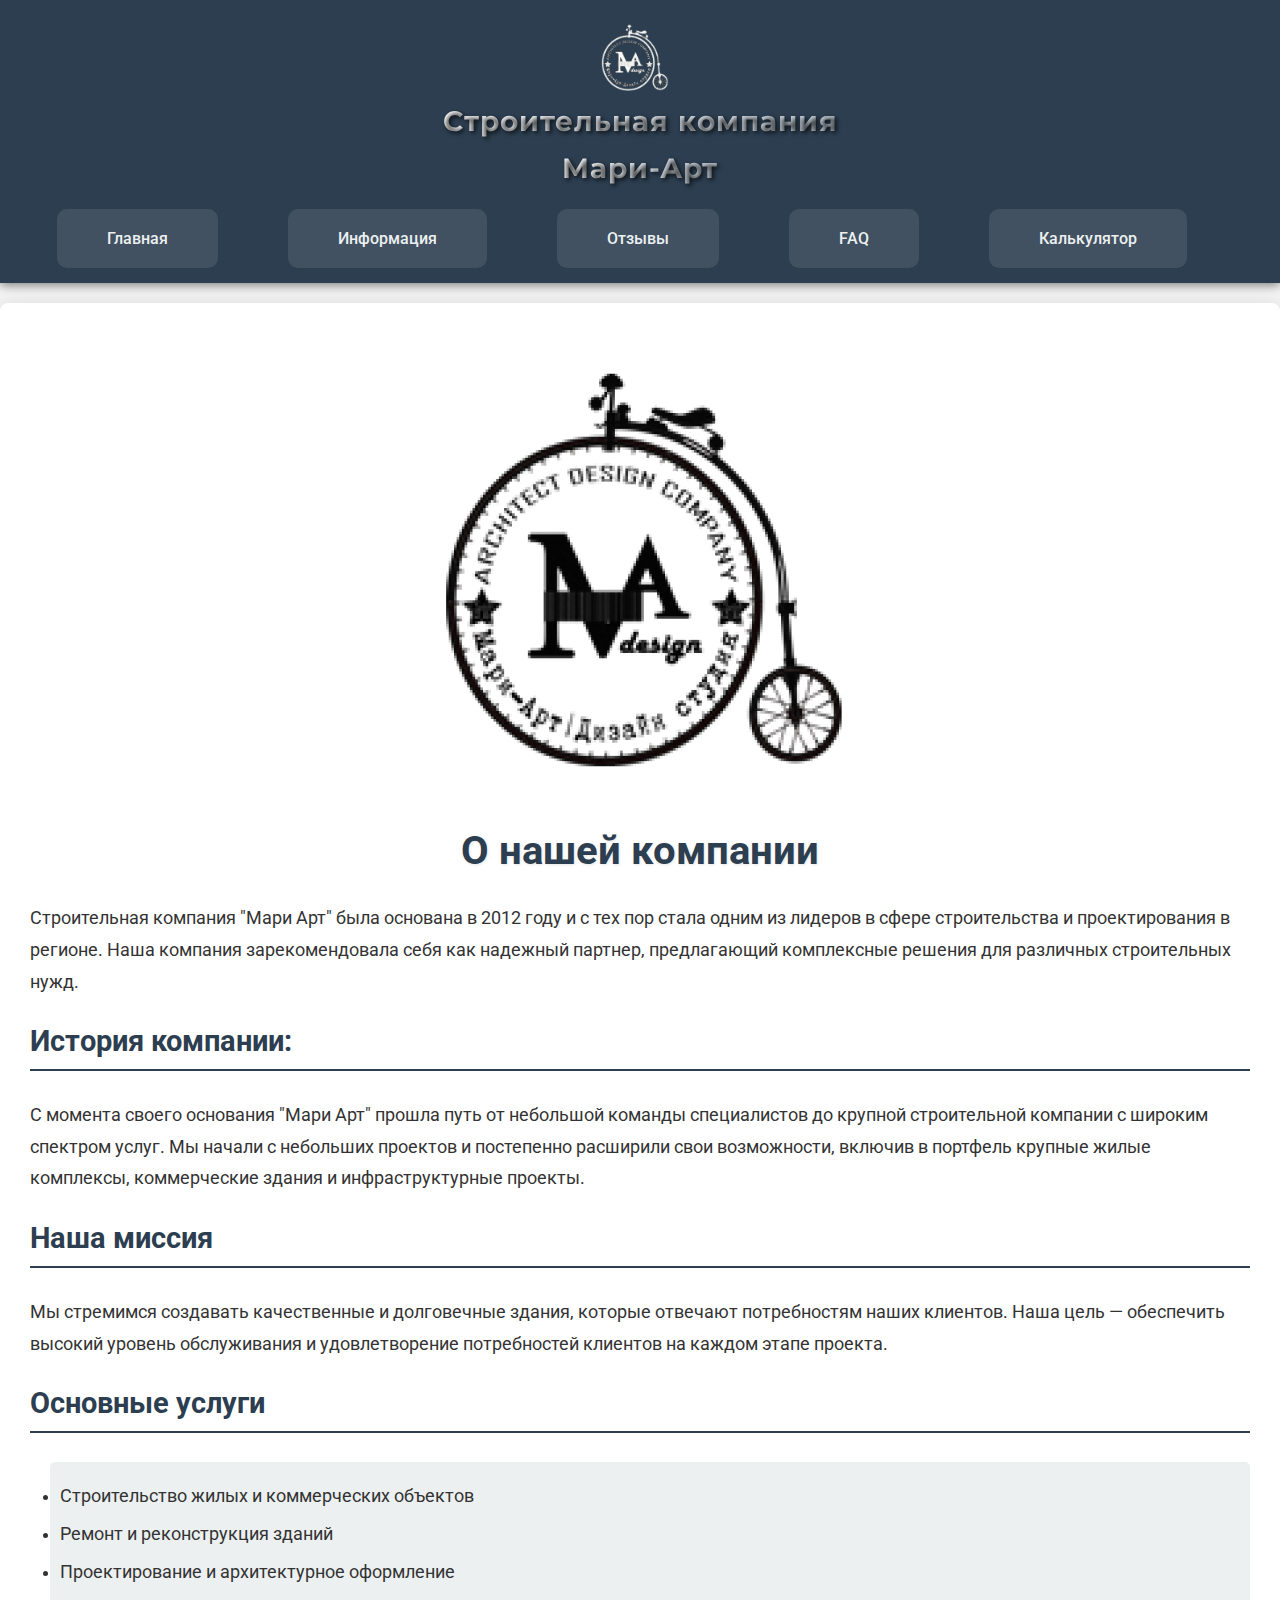
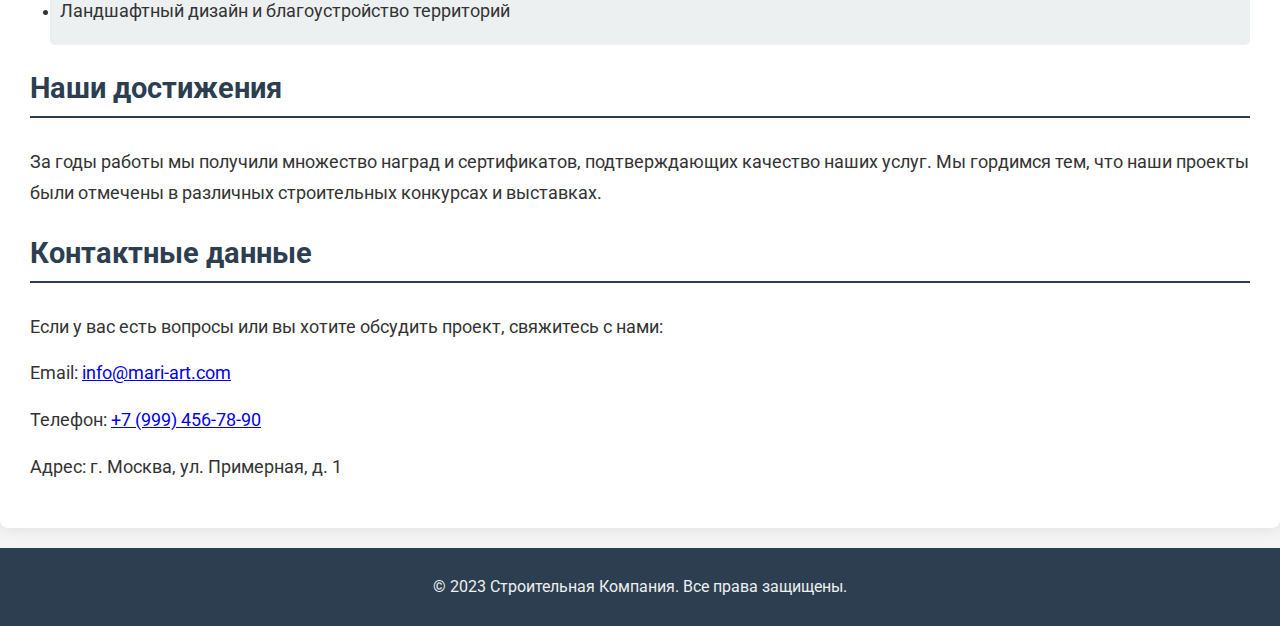
<file: about.html>
<!DOCTYPE html>
<html lang="ru">
<head>
    <meta charset="UTF-8">
    <meta name="viewport" content="width=device-width, initial-scale=1.0">
    <title>О нас - Строительная Компания</title>
    <link rel="stylesheet" href="styles.css"> 
    <link rel="stylesheet" href="imagesc.css">
    <link rel="preconnect" href="https://fonts.googleapis.com">
    <link rel="preconnect" href="https://fonts.gstatic.com" crossorigin>
    <link href="https://fonts.googleapis.com/css2?family=Roboto:wght@400;700&display=swap" rel="stylesheet">
    <link href="https://fonts.googleapis.com/css2?family=Montserrat:wght@400;700&display=swap" rel="stylesheet">
</head>
<body>
    <header class="header-12">
        <div class="container-12">
            <div class="logo-12">
                <img src="images/logo1.png" alt="Логотип компании" class="logo-image-14">
                <span class="company-name">Строительная компания</span>
                <span class="brand-name">Мари-Арт</span>
            </div>
                <ul class="nav-list-12">
                    <li><a href="index.html">Главная</a></li>
                    <li><a href="about.html">Информация</a></li>
                    <li><a href="otsivi.html">Отзывы</a></li>
                    <li><a href="faq.html">FAQ</a></li>
                    <li><a href="calc.html">Калькулятор</a></li> 
                </ul>   
        </div>
    </header>
    
    <section class="about78">
        <div class="logo-container78">
            <img src="images/logo.PNG" alt="Логотип" class="logo-img78"> 
        </div>
        <h2 class="section-title78">О нашей компании</h2>
        <p>Строительная компания "Мари Арт" была основана в 2012 году и с тех пор стала одним из лидеров в сфере строительства и проектирования в регионе. Наша компания зарекомендовала себя как надежный партнер, предлагающий комплексные решения для различных строительных нужд.</p>
        
        <h3 class="sub-title78">История компании:</h3>
        <p>С момента своего основания "Мари Арт" прошла путь от небольшой команды специалистов до крупной строительной компании с широким спектром услуг. Мы начали с небольших проектов и постепенно расширили свои возможности, включив в портфель крупные жилые комплексы, коммерческие здания и инфраструктурные проекты.</p>

        <h3 class="sub-title78">Наша миссия</h3>
        <p>Мы стремимся создавать качественные и долговечные здания, которые отвечают потребностям наших клиентов. Наша цель — обеспечить высокий уровень обслуживания и удовлетворение потребностей клиентов на каждом этапе проекта.</p>
        
        <h3 class="sub-title78">Основные услуги</h3>
        <ul class="service-list78">
            <li>Строительство жилых и коммерческих объектов</li>
            <li>Ремонт и реконструкция зданий</li>
            <li>Проектирование и архитектурное оформление</li>
            <li>Ландшафтный дизайн и благоустройство территорий</li>
        </ul>
        
        <h3 class="sub-title78">Наши достижения</h3>
        <p>За годы работы мы получили множество наград и сертификатов, подтверждающих качество наших услуг. Мы гордимся тем, что наши проекты были отмечены в различных строительных конкурсах и выставках.</p>
        
        <h3 class="sub-title78">Контактные данные</h3>
        <p>Если у вас есть вопросы или вы хотите обсудить проект, свяжитесь с нами:</p>
        <p>Email: <a href="mailto:info@mari-art.com">info@mari-art.com</a></p>
        <p>Телефон: <a href="tel:+79994567890">+7 (999) 456-78-90</a></p>
        <p>Адрес: г. Москва, ул. Примерная, д. 1</p>
    </section>

    <footer>
        <div class="container">
            <p>&copy; 2023 Строительная Компания. Все права защищены.</p>
        </div>
    </footer>
</body>
</html>
</file>
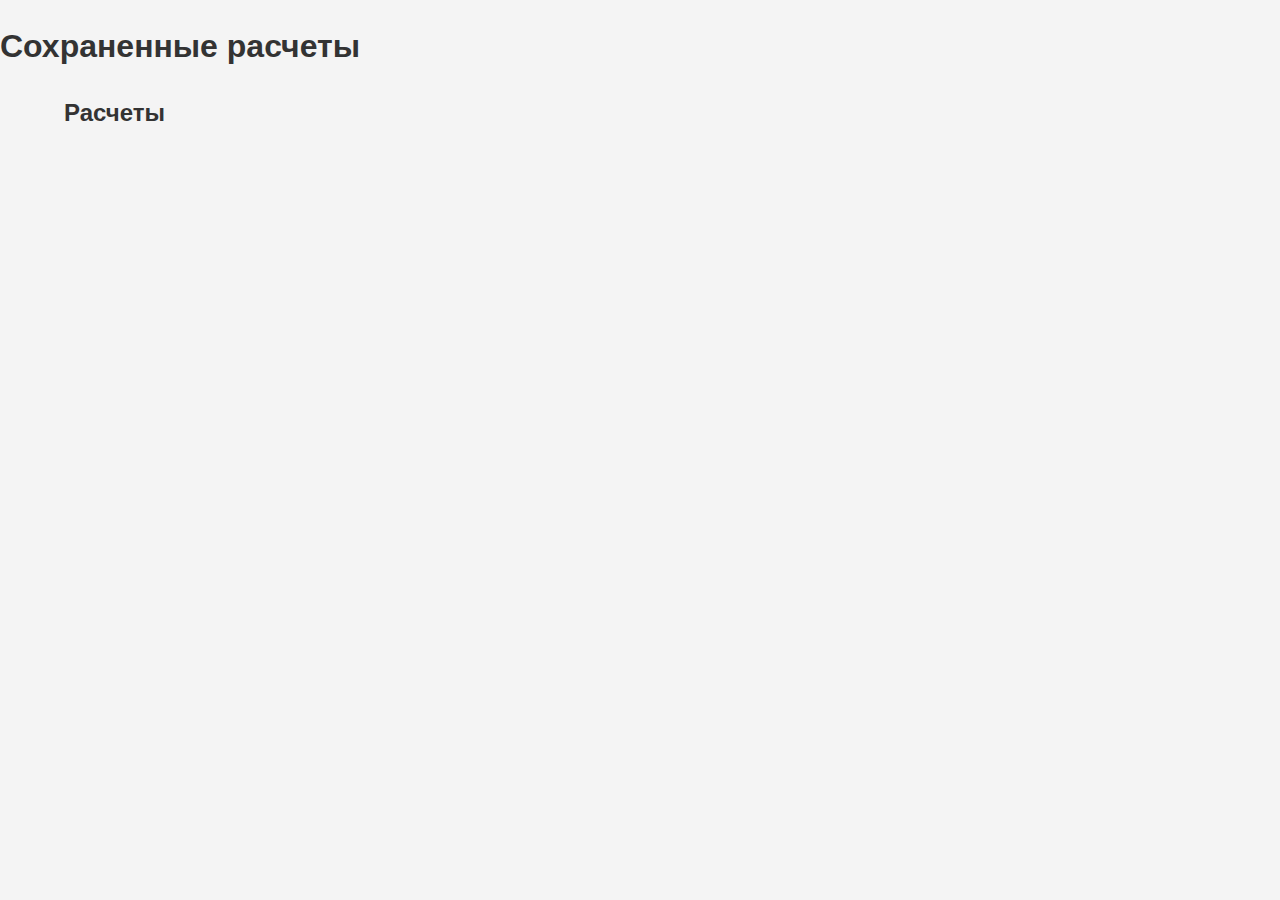
<file: admin.html>
<!DOCTYPE html>
<html lang="ru">
<head>
    <meta charset="UTF-8">
    <meta name="viewport" content="width=device-width, initial-scale=1.0">
    <title>Админка - Сохраненные расчеты</title>
    <link rel="stylesheet" href="styles.css"> 
</head>
<body>
    <header>
        <h1>Сохраненные расчеты</h1>
    </header>
    <div class="container">
        <h2>Расчеты</h2>
        <ul id="savedCalculationsAdmin"></ul>
    </div>

    <script>
        // Получаем данные из localStorage и отображаем их
        const calculations = JSON.parse(localStorage.getItem('calculations')) || [];
        const savedCalculationsAdminList = document.getElementById('savedCalculationsAdmin');

        calculations.forEach((calc, index) => {
            const listItem = document.createElement('li');
            listItem.innerText = `Расчет ${index + 1}: Площадь = ${calc.area} м², Этажи = ${calc.floors}, Стоимость = ${calc.totalCost.toFixed(2)} рублей`;
            savedCalculationsAdminList.appendChild(listItem);
        });
    </script>
</body>
</html>
</file>
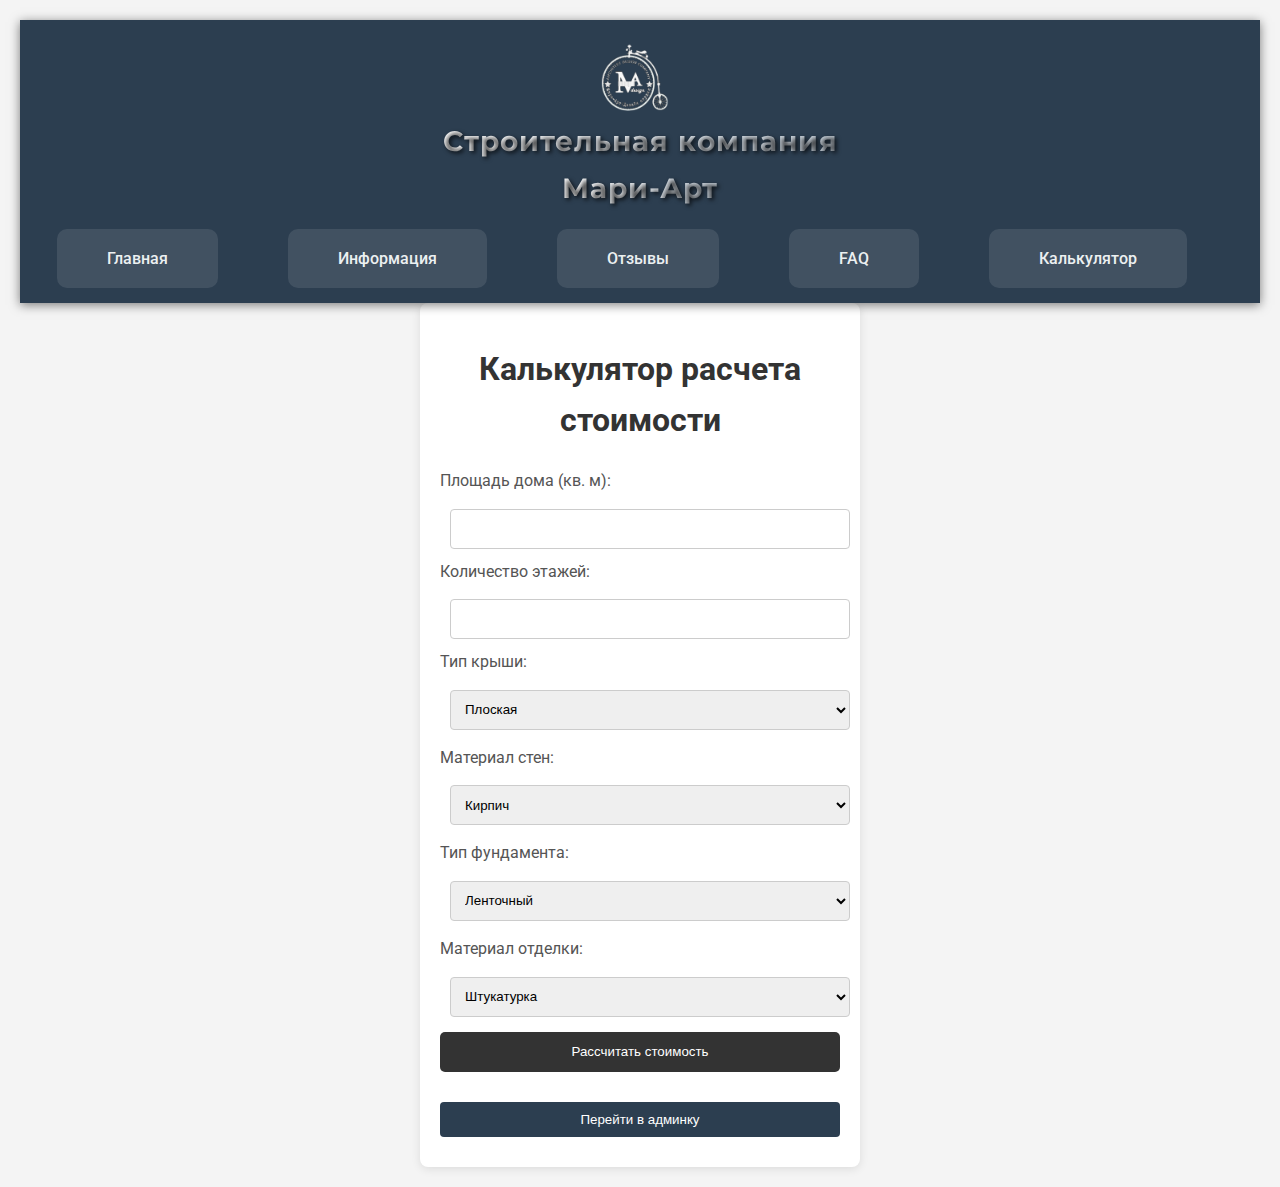
<file: calc.html>
<!DOCTYPE html>
<html lang="ru">
<head>
    <meta charset="UTF-8">
    <meta name="viewport" content="width=device-width, initial-scale=1.0">
    <title>О нас - Строительная Компания</title>
    <link rel="stylesheet" href="styles.css"> 
    <link rel="stylesheet" href="styles1.css"> 
    <link rel="stylesheet" href="styles2.css"> 
    <link rel="stylesheet" href="imagesc.css">
    <link rel="preconnect" href="https://fonts.googleapis.com">
    <link rel="preconnect" href="https://fonts.gstatic.com" crossorigin>
    <link href="https://fonts.googleapis.com/css2?family=Roboto:wght@400;700&display=swap" rel="stylesheet">
    <link href="https://fonts.googleapis.com/css2?family=Montserrat:wght@400;700&display=swap" rel="stylesheet">
</head>
<body>
    <header class="header-12">
        <div class="container-12">
            <div class="logo-12">
                <img src="images/logo1.png" alt="Логотип компании" class="logo-image-14">
                <span class="company-name">Строительная компания</span>
                <span class="brand-name">Мари-Арт</span>
            </div>
                <ul class="nav-list-12">
                    <li><a href="index.html">Главная</a></li>
                    <li><a href="about.html">Информация</a></li>
                    <li><a href="otsivi.html">Отзывы</a></li>
                    <li><a href="faq.html">FAQ</a></li>
                    <li><a href="calc.html">Калькулятор</a></li> 
                </ul>   
        </div>
    </header>

<div class="container">
    <h1>Калькулятор расчета стоимости</h1>
    <form id="constructionForm" onsubmit="return calculateCost(event)">
        <label for="area">Площадь дома (кв. м):</label>
        <input type="number" id="area" required>

        <label for="floors">Количество этажей:</label>
        <input type="number" id="floors" required>

        <label for="roofType">Тип крыши:</label>
        <select id="roofType">
            <option value="flat">Плоская</option>
            <option value="gable">Скатная</option>
            <option value="hip">Шатровая</option>
            <option value="mansard">Мансардная</option>
        </select>

        <label for="wallMaterial">Материал стен:</label>
        <select id="wallMaterial">
            <option value="brick">Кирпич</option>
            <option value="wood">Дерево</option>
            <option value="concrete">Бетон</option>
            <option value="foam">Пеноблоки</option>
        </select>

        <label for="foundationType">Тип фундамента:</label>
        <select id="foundationType">
            <option value="strip">Ленточный</option>
            <option value="pile">Свайный</option>
            <option value="slab">Плита</option>
            <option value="column">Столбчатый</option>
        </select>

        <label for="finishingMaterial">Материал отделки:</label>
        <select id="finishingMaterial">
            <option value="plaster">Штукатурка</option>
            <option value="paint">Краска</option>
            <option value="tile">Плитка</option>
            <option value="woodPanel">Деревянные панели</option>
        </select>

        <button type="submit">Рассчитать стоимость</button>
    </form>

    <div class="result" id="result"></div>

    <div id="contactForm" style="display:none;">
        <h2>Введите ваши данные</h2>
        <label for="fullName">ФИО:</label>
        <input type="text" id="fullName" required>

        <label for="email">Email:</label>
        <input type="email" id="email" required>

        <button id="submitContact" onclick="submitContact()">Отправить</button>
    </div>
    <button id="adminButton">Перейти в админку</button>
    <h2 class="hide2">Сохраненные расчеты</h2>
    <ul id="savedCalculations" class="hide2"></ul>
</div>

<script src="scripts.js"></script>
</body>
</html>
</file>
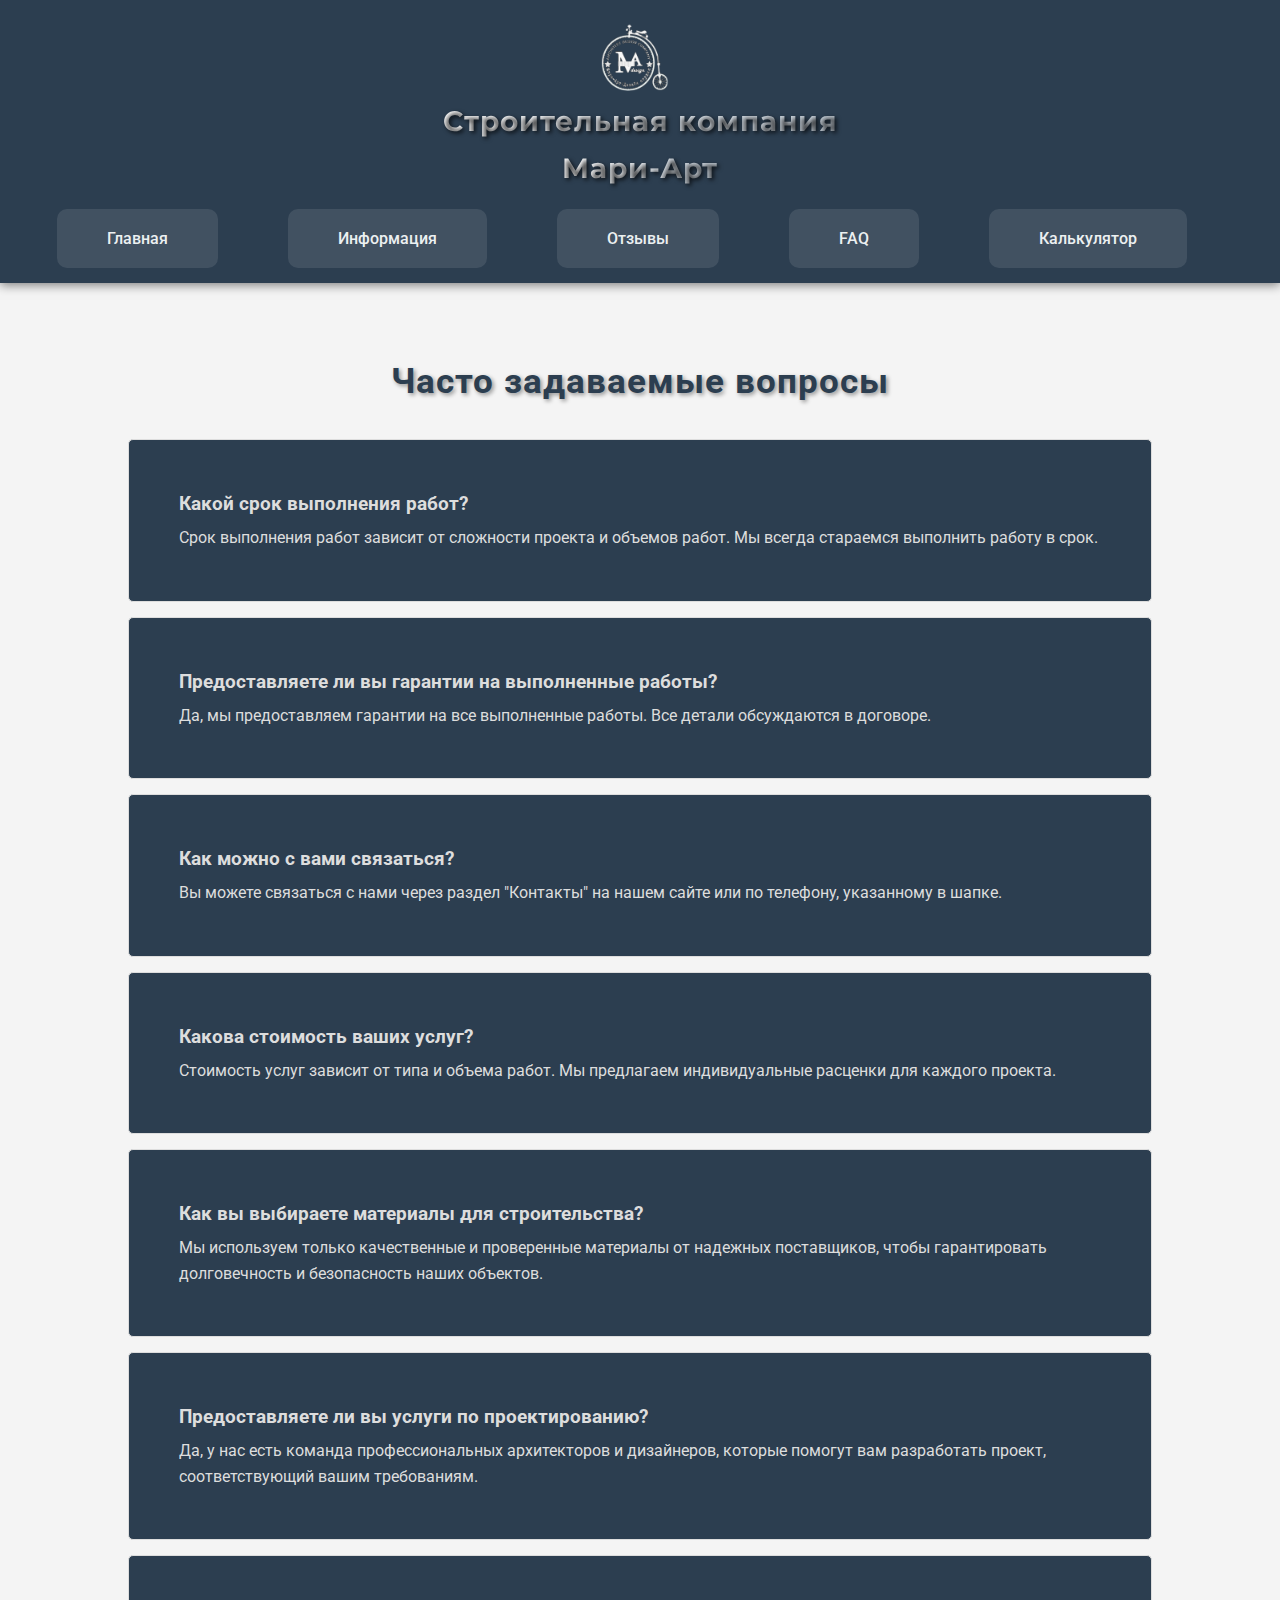
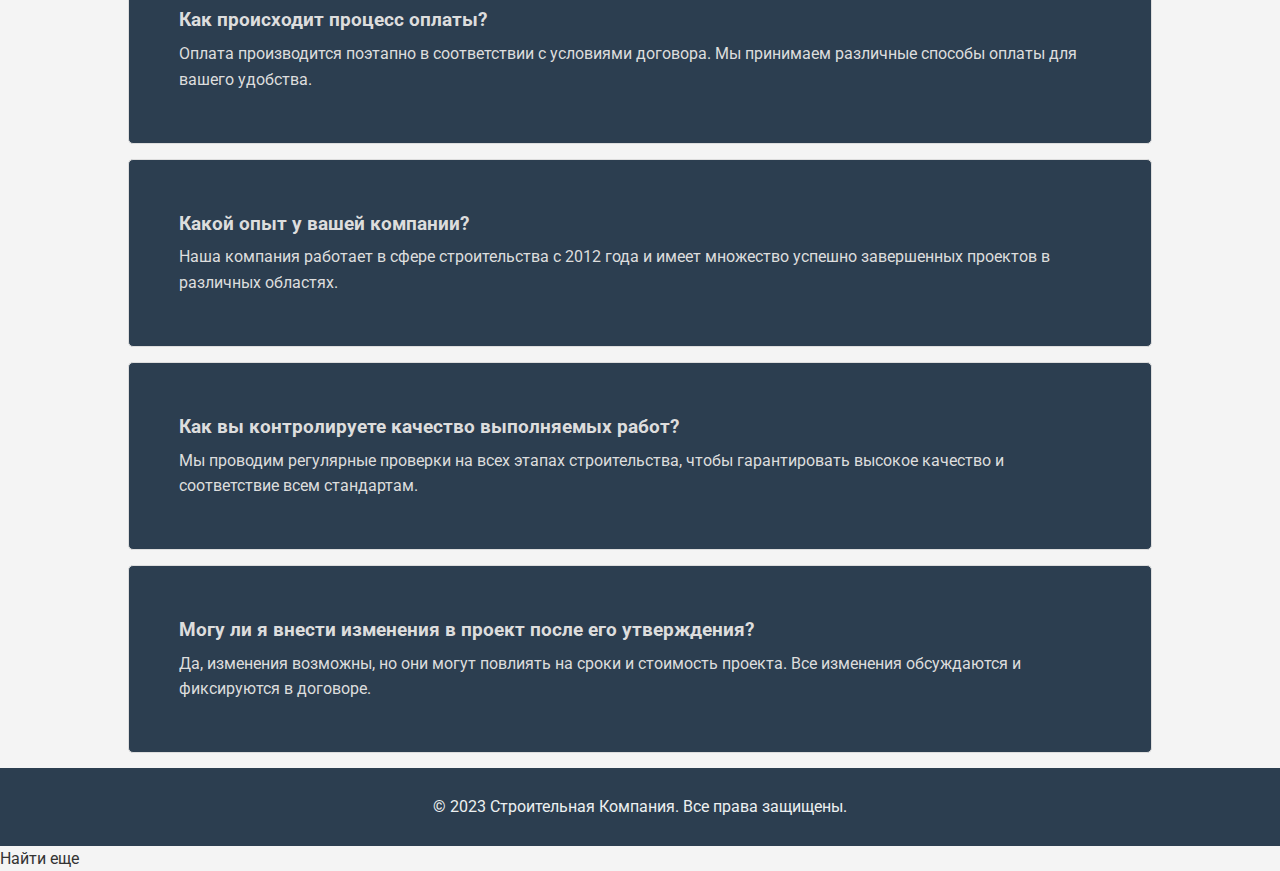
<file: faq.html>
<!DOCTYPE html>
<html lang="ru">
<head>
    <meta charset="UTF-8">
    <meta name="viewport" content="width=device-width, initial-scale=1.0">
    <title>FAQ - Строительная Компания</title>
    <link rel="stylesheet" href="styles.css">
    <link rel="stylesheet" href="imagesc.css">
    <link rel="preconnect" href="https://fonts.googleapis.com">
    <link rel="preconnect" href="https://fonts.gstatic.com" crossorigin>
    <link href="https://fonts.googleapis.com/css2?family=Roboto:wght@400;700&display=swap" rel="stylesheet">
    <link href="https://fonts.googleapis.com/css2?family=Montserrat:wght@400;700&display=swap" rel="stylesheet">
</head>
<body>
    <header class="header-12">
        <div class="container-12">
            <div class="logo-12">
                <img src="images/logo1.png" alt="Логотип компании" class="logo-image-14">
                <span class="company-name">Строительная компания</span>
                <span class="brand-name">Мари-Арт</span>
            </div>
                <ul class="nav-list-12">
                    <li><a href="index.html">Главная</a></li>
                    <li><a href="about.html">Информация</a></li>
                    <li><a href="otsivi.html">Отзывы</a></li>
                    <li><a href="faq.html">FAQ</a></li>
                    <li><a href="calc.html">Калькулятор</a></li> 
                </ul>   
        </div>
    </header>

    <section class="faq-1256">
        <div class="container-1256">
            <h2 class="section-title">Часто задаваемые вопросы</h2>
            <div class="faq-item-1256">
                <h3>Какой срок выполнения работ?</h3>
                <p>Срок выполнения работ зависит от сложности проекта и объемов работ. Мы всегда стараемся выполнить работу в срок.</p>
            </div>
            <div class="faq-item-1256">
                <h3>Предоставляете ли вы гарантии на выполненные работы?</h3>
                <p>Да, мы предоставляем гарантии на все выполненные работы. Все детали обсуждаются в договоре.</p>
            </div>
            <div class="faq-item-1256">
                <h3>Как можно с вами связаться?</h3>
                <p>Вы можете связаться с нами через раздел "Контакты" на нашем сайте или по телефону, указанному в шапке.</p>
            </div>
            <div class="faq-item-1256">
                <h3>Какова стоимость ваших услуг?</h3>
                <p>Стоимость услуг зависит от типа и объема работ. Мы предлагаем индивидуальные расценки для каждого проекта.</p>
            </div>
            <div class="faq-item-1256">
                <h3>Как вы выбираете материалы для строительства?</h3>
                <p>Мы используем только качественные и проверенные материалы от надежных поставщиков, чтобы гарантировать долговечность и безопасность наших объектов.</p>
            </div>
            <div class="faq-item-1256">
                <h3>Предоставляете ли вы услуги по проектированию?</h3>
                <p>Да, у нас есть команда профессиональных архитекторов и дизайнеров, которые помогут вам разработать проект, соответствующий вашим требованиям.</p>
            </div>
            <div class="faq-item-1256">
                <h3>Как происходит процесс оплаты?</h3>
                <p>Оплата производится поэтапно в соответствии с условиями договора. Мы принимаем различные способы оплаты для вашего удобства.</p>
            </div>
            <div class="faq-item-1256">
                <h3>Какой опыт у вашей компании?</h3>
                <p>Наша компания работает в сфере строительства с 2012 года и имеет множество успешно завершенных проектов в различных областях.</p>
            </div>
            <div class="faq-item-1256">
                <h3>Как вы контролируете качество выполняемых работ?</h3>
                <p>Мы проводим регулярные проверки на всех этапах строительства, чтобы гарантировать высокое качество и соответствие всем стандартам.</p>
            </div>
            <div class="faq-item-1256">
                <h3>Могу ли я внести изменения в проект после его утверждения?</h3>
                <p>Да, изменения возможны, но они могут повлиять на сроки и стоимость проекта. Все изменения обсуждаются и фиксируются в договоре.</p>
            </div>
        </div>
    </section>

    <footer>
        <div class="container">
            <p>&copy; 2023 Строительная Компания. Все права защищены.</p>
        </div>
    </footer>
</body>
</html>

Найти еще
</file>
<file: styles.css>
body {
    font-family: 'Roboto', sans-serif;
    margin: 0;
    line-height: 1.6;
    padding: 0;
    background-color: #f4f4f4;
    color: #333;
}

.container {
    width: 90%;
    max-width: 1200px;
    margin: auto;
}

.hero {
    background: url('https://i.pinimg.com/originals/8d/5d/5e/8d5d5e8d5e8d5d5e8d5e8d5e8d5e8d5.jpg') no-repeat center center/cover;
    color: white;
    padding: 80px 20px;
    text-align: center;
}

.btn {
    background: #fff;
    color: #4CAF50;
    padding: 10px 20px;
    text-decoration: none;
    border-radius: 5px;
}

.services, .auth-section, .testimonials, .faq, .about, .contact {
    padding: 40px 0;
    background: white;
    margin: 20px 0;
    border-radius: 8px;
    box-shadow: 0 2px 10px rgba(0,0,0,0.1);
}

.slider {
    display: flex;
    flex-wrap: wrap;
    justify-content: center;
}

.service {
    display: flex;
    align-items: center;
    padding: 20px;
    flex-direction: column;
    text-align: center;
}

.service img {
    width: 200px;
    height: auto;
    margin-right: 20px;
    border-radius: 8px;
}

.auth-forms {
    display: flex;
    justify-content: space-between;
    gap: 20px;
}

.auth-forms form {
    flex: 1;
    background: #f9f9f9;
    padding: 20px;
    border-radius: 8px;
    box-shadow: 0 2px 10px rgba(0,0,0,0.1);
}

.container2 {
    width: 80%;
    margin: auto;
    overflow: hidden;
}

.hero {
    background: url('https://images.unsplash.com/photo-1506748686214-e9df14d4d9d0') no-repeat center center/cover;
    color: #fff;
    padding: 100px 0;
    text-align: center;
    position: relative;
}

.textserv {
    text-align: center;
    margin-right: auto;
}

.hero::before {
    content: '';
    position: absolute;
    top: 0;
    left: 0;
    right: 0;
    bottom: 0;
    background: rgba(0, 0, 0, 0.5);
}

.hero-content {
    position: relative;
    z-index: 1;
}

.btn:hover {
    background: #b95c05;
}

.services, .about, .contact {
    padding: 20px 0;
    text-align: center;
}

.slider {
    margin: 20px auto;
}

.service {
    margin: 20px 0;
}

.service img {
    width: 100%;
    height: auto;
    max-width: 300px;
    border-radius: 10px;
}

.about-img {
    width: 100%;
    height: auto;
    max-width: 600px;
    margin-top: 20px;
    border-radius: 10px;
}

footer {
    background: #333;
    color: #fff;
    text-align: center;
    padding: 10px 0;
}

.form-groupss {
    margin-bottom: 15px;
}

.logo-container-13 {
    text-align: center;
    margin: 20px 0;
}

.form-groupss label {
    display: block;
    margin-bottom: 5px;
}

.about-13 {
    padding: 20px;
    background: #fff;
    border-radius: 8px;
    box-shadow: 0 2px 5px rgba(0, 0, 0, 0.1);
    margin: 20px;
}

.form-groupss input, .form-groupss select {
    width: 100%;
    padding: 10px;
    border: 1px solid #ccc;
    border-radius: 4px;
}

.hero {
    background-image: url('images/house.jpg');
    background-size: cover;
    background-position: center;
    height: 100vh;
    display: flex;
    justify-content: center;
    align-items: center;
    text-align: center;
    color: white;
}

.btss {
    display: block;
    width: 100%;
    padding: 10px;
    background-color: #ffcc00;
    color: #333;
    border: none;
    border-radius: 5px;
    font-weight: bold;
    cursor: pointer;
    transition: background-color 0.3s;
}

.btss:hover {
    background-color: #e6b800;
}

.resultss {
    margin-top: 20px;
    padding: 10px;
    background-color: #fff;
    border: 1px solid #ccc;
    border-radius: 4px;
}

.header-12 {
    background-color: #2c3e50;
    color: #ecf0f1;
    padding: 15px 0;
    box-shadow: 0 2px 10px rgba(0, 0, 0, 0.5);
    position: relative;
    z-index: 10;
}

.container-12 {
    max-width: 1200px;
    margin: 0 auto;
    padding: 0 20px;
    display: flex;
    justify-content: space-around;
    align-items: center;
    flex-direction: column;
}

.container-14 {
    width: 80%;
    margin: auto;
    display: flex;
    align-items: center;
    justify-content: space-between;
}

.logo-image-14 {
    width: 100px;
    height: auto;
    margin-right: 10px;
}

.logo-12 {
    font-size: 28px;
    font-weight: 700;
    margin-left: 0;
    display: flex;
    flex-direction: column;
    align-items: center;
    text-align: center;
}

.company-name {
    font-family: 'Montserrat', sans-serif;
    margin-bottom: 2px;
    font-size: 1em;
    color: #fff;
    text-shadow: 2px 2px 4px rgba(0, 0, 0, 0.7);
    font-weight: bold;
    letter-spacing: 1px;
    transition: color 0.3s ease;
    text-align: center;
    background: linear-gradient(to left, #c4ced8,#fff );
    -webkit-background-clip: text;
    -webkit-text-fill-color: transparent;
}

.brand-name {
    font-size: 1em;
    color: #fff;
    padding-bottom: 5%;
    font-family: 'Montserrat', sans-serif;
    text-shadow: 2px 2px 4px rgba(0, 0, 0, 0.7);
    font-weight: bold;
    letter-spacing: 1px;
    transition: color 0.3s ease;
    text-align: center;
    background: linear-gradient(to left, #c4ced8,#fff );
    -webkit-background-clip: text;
    -webkit-text-fill-color: transparent;
}

.nav-list-12 {
    list-style: none;
    padding: 0;
    display: flex;
    gap: 70px;
    margin-left: 25%;
    margin-right: 28%;
}

.nav-list-12 a {
    color: #ecf0f1;
    text-decoration: none;
    font-weight: 500;
    padding: 20px 50px;
    border-radius: 10px;
    transition: background-color 0.3s, color 0.3s, box-shadow 0.3s;
    background-color: rgba(255, 255, 255, 0.1);
}

.nav-list-12 a:hover {
    background-color: rgba(255, 255, 255, 0.2);
    color: #f39c12;
    box-shadow: 0 0 10px rgba(255, 255, 255, 0.5);
}

.nav-list-12 a:focus {
    outline: none;
    box-shadow: 0 0 10px rgba(255, 255, 255, 0.5);
}

.logo-image12 {
    width: 10px;
    height: 10px;
    margin-right: 10px;
}

.header78 {
    background: #2c3e50;
    color: #fff;
    padding: 20px 0;
    box-shadow: 0 2px 10px rgba(0, 0, 0, 0.1);
}

.container78 {
    width: 80%;
    margin: auto;
    overflow: hidden;
}

.logo78 {
    text-align: center;
    font-size: 2.5em;
    margin: 0;
    text-transform: uppercase;
    letter-spacing: 2px;
}

.nav78 {
    text-align: center;
}

.nav-list78 {
    list-style: none;
    padding: 0;
}

.nav-list78 li {
    display: inline;
    margin: 0 15px;
}

.nav-list78 a {
    color: #fff;
    text-decoration: none;
    font-weight: bold;
    transition: color 0.3s, transform 0.3s;
}

.nav-list78 a:hover {
    color: #f4f4f4;
    transform: scale(1.1);
}

.about78 {
    background: #fff;
    padding: 30px;
    margin: 20px 0;
    border-radius: 8px;
    box-shadow: 0 0 15px rgba(0, 0, 0, 0.1);
}

.logo-container78 {
    text-align: center;
}

.logo-img78 {
    max-width: 80%;
    height: auto;
    margin: 20px 0;
}

.section-title78 {
    font-size: 2.5em;
    color: #2c3e50;
    text-align: center;
    margin: 20px 0;
    text-shadow: 1px 1px 3px rgba(0, 0, 0, 0.1);
    font-weight: 700;
}

.sub-title78 {
    font-size: 1.8em;
    color: #2c3e50;
    margin-top: 20px;
    border-bottom: 2px solid #2c3e50;
    padding-bottom: 5px;
}

.about78 p {
    font-size: 1.1em;
    margin: 15px 0;
    line-height: 1.8;
}

.service-list78 {
    list-style-type: disc;
    margin-left: 20px;
    padding: 10px;
    background: #ecf0f1;
    border-radius: 5px;
}

.service-list78 li {
    margin: 10px 0;
    font-size: 1.1em;
}

.footer78 {
    background: #2c3e50;
    color: #fff;
    text-align: center;
    padding: 15px 0;
    position: relative;
    bottom: 0;
    width: 100%;
    font-size: 0.9em;
}

/* Стили для планшетов */
@media (max-width: 768px) {
    .container-12 {
        flex-direction: column;
        align-items: center;
    }

    .nav-list-12 {
        flex-direction: column;
        gap: 10px;
        margin-left: 0;
        margin-right: 0;
    }

    .nav-list-12 a {
        padding: 10px 20px;
    }

    .hero {
        padding: 60px 20px;
    }

    .service {
        flex-direction: column;
        text-align: center;
    }

    .service img {
        margin-right: 0;
        margin-bottom: 20px;
    }

    .auth-forms {
        flex-direction: column;
    }

    .container78 {
        width: 90%;
    }

    .nav-list78 li {
        display: block;
        margin: 10px 0;
    }
}

/* Стили для телефонов */
@media (max-width: 480px) {
    .hero {
        padding: 40px 10px;
    }

    .btn {
        padding: 8px 16px;
        font-size: 14px;
    }

    .service {
        padding: 10px;
    }

    .service img {
        width: 100%;
        max-width: 200px;
    }

    .nav-list-12 a {
        padding: 8px 16px;
    }

    .logo-12 {
        flex-direction: column;
        align-items: center;
    }

    .logo-image-14 {
        margin-right: 0;
        margin-bottom: 10px;
    }

    .container78 {
        width: 95%;
    }

    .nav-list78 li {
        display: block;
        margin: 10px 0;
    }
}
</file>
<file: imagesc.css>
.image-container {
    display: flex;
    align-items: center;
    height: 12vh;
    justify-content: center;
}

.image-service {
    display: flex;
    align-items: center;
    height: 10vh;
    justify-content: center;
    width: 330px;
    height: 300px;
}

.hero-content {
    background: rgba(0, 0, 0, 0.5);
    padding: 20px;
    border-radius: 10px;
}

.btn {
    display: inline-block;
    padding: 10px 20px;
    background-color: #ff6600;
    color: white;
    text-decoration: none;
    border-radius: 5px;
    margin-top: 20px;
}

.testimonials {
    background: #f9f9f9;
    padding: 40px 0;
    margin: 20px 0;
    border-radius: 8px;
    box-shadow: 0 2px 10px rgba(0,0,0,0.1);
}

.testimonial {
    text-align: center;
    padding: 20px;
}

.testimonial img {
    border-radius: 50%;
    width: 80px;
    height: 80px;
    margin-bottom: 15px;
}

.testimonial p {
    font-style: italic;
}

.project {
    max-width: 100%;
    height: auto;
    padding-top: 3%;
}

.project__title {
    font-size: 1.2em;
    margin-top: 10px;
    color: #333;
    text-align: center;
}

body {
    font-family: 'Roboto', sans-serif;
    margin: 0;
}

.section-title {
    padding-top: 50px;
    font-size: 2.2em;
    margin: 20px 0;
    text-align: center;
    color: #2c3e50;
    text-shadow: 2px 2px 4px rgba(0, 0, 0, 0.4);
    font-weight: bold;
    padding-bottom: 10px;
    letter-spacing: 1px;
    transition: color 0.3s ease;
}

.project-slider, .testimonial-slider {
    margin-top: 20px;
}

.project, .testimonial {
    text-align: center;
    margin: 10px;
}

.project__title {
    font-size: 1.2em;
    margin-top: 10px;
    color: #34495e;
}

.testimonial-text {
    font-size: 1em;
    margin: 10px 0;
    color: #555;
}

.testimonial-author {
    font-weight: bold;
    color: #2c3e50;
}

footer {
    background-color: #2c3e50;
    color: #ecf0f1;
    text-align: center;
    padding: 10px 0;
}

.faq-item-1256 {
    margin-bottom: 15px;
    padding: 50px;
    border: 1px solid #ddd;
    border-radius: 5px;
    background-color: #2c3e50;
}

.faq-item-1256 h3 {
    margin: 0;
    cursor: pointer;
    color: #ddd;
}

.faq-item-1256 p {
    margin: 5px 0 0;
}

.container-1256 {
    width: 80%;
    margin: auto;
    overflow: hidden;
}

.faq-item-1256 p {
    color: #ddd;
}

.slick-slide {
    opacity: 0;
    transition: opacity 0.5s;
}

.slick-slide.slick-active {
    opacity: 1;
}

/* Стили для планшетов */
@media (max-width: 768px) {
    .image-container {
        height: 10vh;
    }

    .image-service {
        width: 250px;
        height: 250px;
    }

    .hero-content {
        padding: 15px;
    }

    .btn {
        padding: 8px 16px;
        font-size: 14px;
    }

    .testimonials {
        padding: 30px 0;
    }

    .testimonial img {
        width: 60px;
        height: 60px;
    }

    .project__title {
        font-size: 1em;
    }

    .section-title {
        font-size: 1.8em;
        padding-top: 30px;
    }

    .faq-item-1256 {
        padding: 30px;
    }

    .container-1256 {
        width: 90%;
    }
}

/* Стили для телефонов */
@media (max-width: 480px) {
    .image-container {
        height: 8vh;
    }

    .image-service {
        width: 200px;
        height: 200px;
    }

    .hero-content {
        padding: 10px;
    }

    .btn {
        padding: 6px 12px;
        font-size: 12px;
    }

    .testimonials {
        padding: 20px 0;
    }

    .testimonial img {
        width: 50px;
        height: 50px;
    }

    .project__title {
        font-size: 0.9em;
    }

    .section-title {
        font-size: 1.5em;
        padding-top: 20px;
    }

    .faq-item-1256 {
        padding: 20px;
    }

    .container-1256 {
        width: 95%;
    }
}
</file>
<file: styles1.css>
body {
    font-family: 'Roboto', sans-serif;
    margin: 0;
    padding: 0;
}

.header-1 {
    background-color: #333;
    color: #fff;
    padding: 20px;
    text-align: center;
}

.logo-1 {
    font-size: 24px;
    font-weight: bold;
}

.calculator {
    max-width: 600px;
    margin: 40px auto;
    padding: 20px;
    background-color: #f9f9f9;
    border: 1px solid #ddd;
    box-shadow: 0 0 10px rgba(0, 0, 0, 0.1);
}

.calculator h2 {
    margin-top: 0;
}

.form-group {
    margin-bottom: 20px;
}

label {
    display: block;
    margin-bottom: 10px;
}

input[type="text"],
input[type="email"],
input[type="number"],
select {
    width: 100%;
    height: 40px;
    margin: 10px;
    padding: 10px;
    border: 1px solid #ccc;
}

button[type="submit"] {
    width: 100%;
    height: 40px;
    padding: 10px;
    margin-right: 20%;
    background-color: #333;
    color: #fff;
    border: none;
    border-radius: 5px;
    cursor: pointer;
}

button[type="submit"]:hover {
    background-color: #444;
}

#result {
    font-size: 24px;
    font-weight: bold;
    margin-top: 20px;
}

footer {
    background-color: #333;
    color: #fff;
    padding: 10px;
    text-align: center;
    clear: both;
}
.hide2{
    display: none;
}
</file>
<file: styles2.css>
body {
    font-family: Arial, sans-serif;
    background-color: #f4f4f4;
    margin: 0;
    padding: 20px;
}

.container {
    max-width: 400px; 
    margin: auto;
    background: white;
    padding: 20px;
    border-radius: 8px;
    box-shadow: 0 2px 10px rgba(0, 0, 0, 0.1);
}

h1 {
    text-align: center;
    color: #333;
}

label {
    display: block;
    margin-bottom: 5px;
    color: #555;
}

input, select {
    width: 100%;
    padding: 10px;
    margin-bottom: 15px;
    border: 1px solid #ccc;
    border-radius: 4px;
    box-sizing: border-box; 
}

button {
    width: 100%;
    padding: 10px;
    background-color: #2c3e50;
    color: white;
    border: none;
    border-radius: 4px;
    cursor: pointer;
    margin-bottom: 10px;
}

button:hover {
    background-color: #1a252f; 
}

.result {
    margin-top: 20px;
    font-size: 1.2em;
    text-align: center;
    color: #333;
}
</file>
